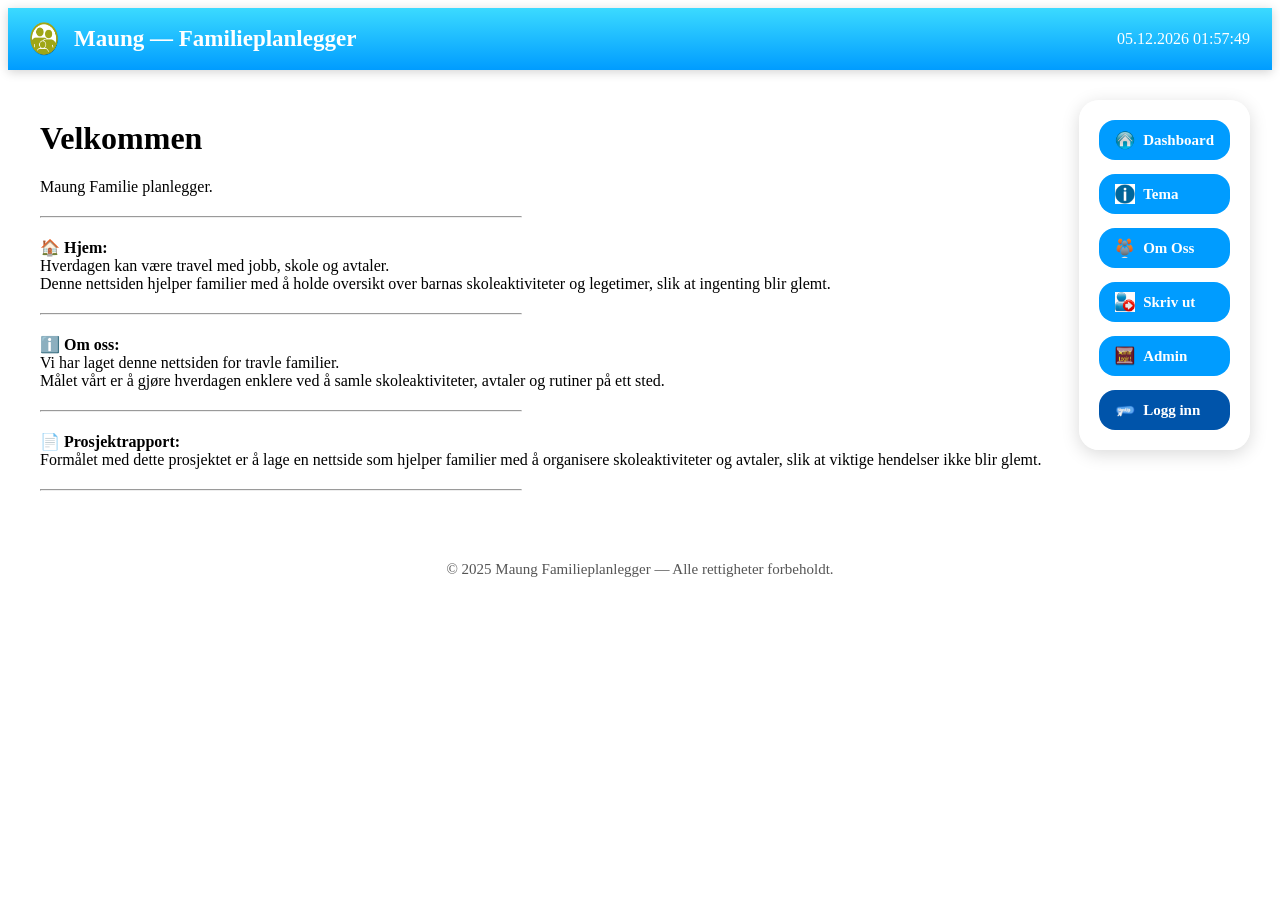
<file: index.html>
<!DOCTYPE html>
<html lang="no">
<head>
  <meta charset="UTF-8" />
  <meta name="viewport" content="width=device-width, initial-scale=1.0" />
  <title>Maung – Familieplanlegger</title>

  <!-- Correct, root-relative paths for files that sit next to index.html -->
  <link rel="icon" type="image/png" href="images/ficon.png" />
  <link rel="stylesheet" href="Css/index.css" />
  <script src="js/index.js" defer></script>
</head>

<body>
  <!-- ===================== HEADER ===================== -->
  <header class="topbar">
    <div class="home">
      <img src="images/family.png" alt="Logo" />
      <span>Maung — Familieplanlegger</span>
    </div>
    <div id="clock-box">
      <span id="datetime"></span>
    </div>
  </header>

  <!-- ===================== FLOATING MENU ===================== -->
  <nav class="right-menu" id="sideMenu">
    <a href="index.html" class="btn">
      <img src="images/home.png" alt="Dashboard" /> Dashboard
    </a>

    <a href="pages/tema.html" class="btn">
      <img src="images/info.jpg" alt="Tema" /> Tema
    </a>

    <a href="pages/om.html" class="btn">
      <img src="images/om.png" alt="about" /> Om Oss
    </a>

    <a href="pages/print.html" class="btn">
      <img src="images/out.jpg" alt="print" /> Skriv ut
    </a>

    <a href="pages/admin.html" class="btn">
      <img src="images/login.png" alt="admin" /> Admin
    </a>

    <a href="pages/auth.html" class="btn logout">
      <img src="images/sign up.png" alt="login" /> Logg inn
    </a>
  </nav>

  <!-- ===================== MAIN CONTENT AREA ===================== -->
  <main class="page">
    <h1>Velkommen</h1>
    <p>Maung Familie planlegger.</p>
    <hr />

    <p>
      🏠 <strong>Hjem:</strong><br />
      Hverdagen kan være travel med jobb, skole og avtaler. <br />
      Denne nettsiden hjelper familier med å holde oversikt over barnas skoleaktiviteter og legetimer, slik at ingenting blir glemt.
    </p>
    <hr class="short-hr" />

    <p>
      ℹ️ <strong>Om oss:</strong><br />
      Vi har laget denne nettsiden for travle familier. <br />
      Målet vårt er å gjøre hverdagen enklere ved å samle skoleaktiviteter, avtaler og rutiner på ett sted.
    </p>
    <hr class="short-hr" />

    <p>
      📄 <strong>Prosjektrapport:</strong><br />
      Formålet med dette prosjektet er å lage en nettside som hjelper familier med å organisere skoleaktiviteter
      og avtaler, slik at viktige hendelser ikke blir glemt.
    </p>
    <hr class="short-hr" />
  </main>

  <!-- ===================== FOOTER ===================== -->
  <footer class="footer">
    © 2025 Maung Familieplanlegger — Alle rettigheter forbeholdt.
  </footer>
</body>
</html>
</file>
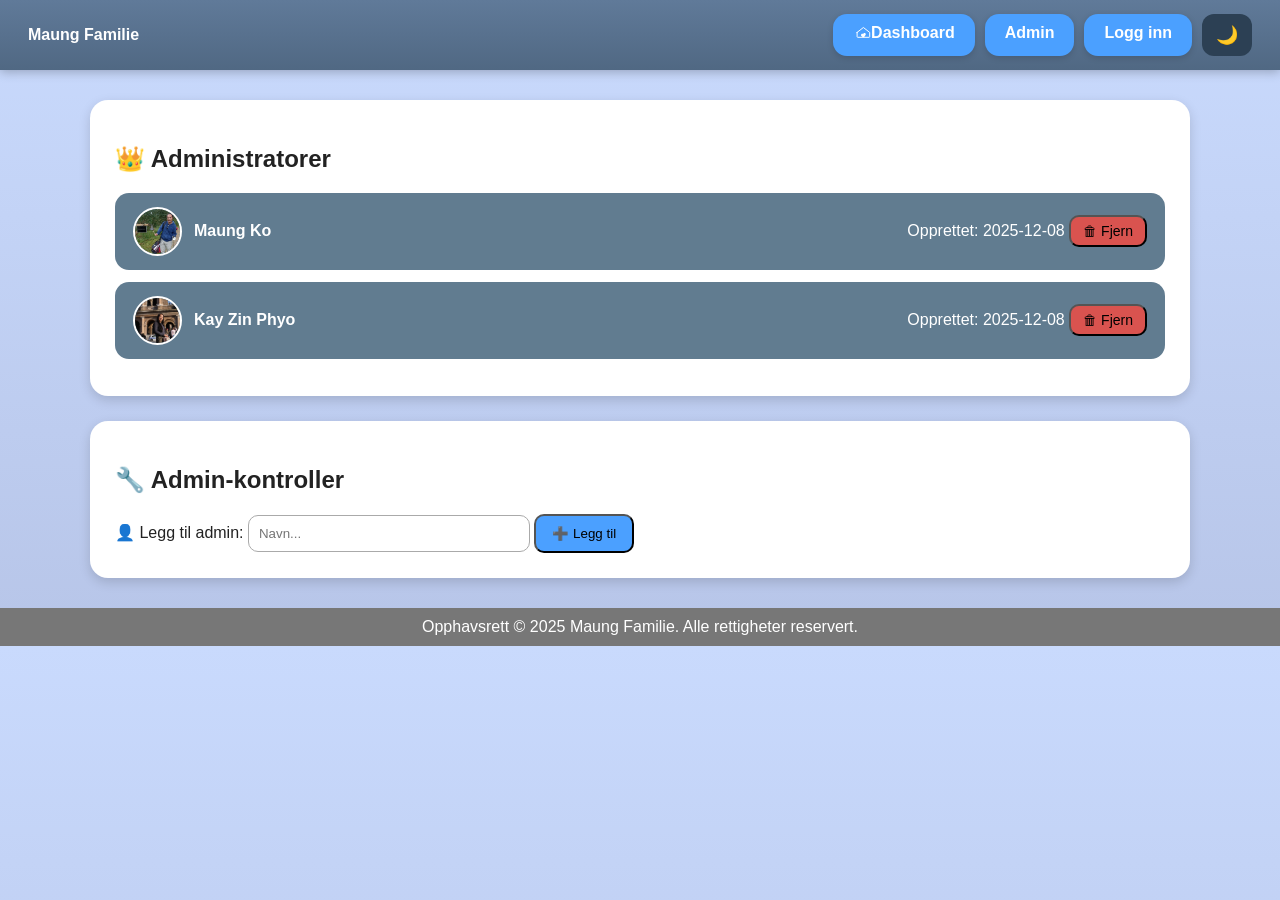
<file: pages/admin.html>
<!DOCTYPE html>
<html lang="no">
<head>
    <meta charset="UTF-8">
    <meta name="viewport" content="width=device-width, initial-scale=1.0">
    <link rel="icon" type="image/png" href="../images/ficon.png">
    <link rel="stylesheet" href="../Css/admin.css">
    <script src="../js/admin.js"></script>
    <title>Admin - Maung Familie</title>


</head>

<body>

<header class="topbar">
    <div class="brand"><strong>Maung Familie</strong></div>

    <div class="top-action">
        <a href="../index.html" class="btn small active"><svg width="18" height="14" viewBox="0 0 20 20" role="img" aria-hidden="true" xmlns="http://www.w3.org/2000/svg">
        <path d="M3 12L12 5l9 7v6a1 1 0 0 1-1 1H4a1 1 0 0 1-1-1v-6z" fill="none" stroke="currentColor" stroke-width="1.4" stroke-linecap="round" stroke-linejoin="round"/>
        <path d="M12 13.5c.8-.9 2.3-.8 3 0 .7.8.6 2.1-.5 3C13.6 18.5 12 19.2 12 19.2s-1.6-.7-2.5-1.7c-1.1-.9-1.2-2.2-.5-3 .7-.8 2.2-.9 3 .0z" fill="currentColor"/>
        </svg>Dashboard</a>
        <a href="admin.html" class="btn active">Admin</a>
        <a href="auth.html" class="btn">Logg inn</a>

        <button id="themeToggle" class="theme-btn">🌙</button>
    </div>
</header>

<main class="container admin-page">

    <!-- ADMIN LIST -->
    <section class="admin-list">
        <h2>👑 Administratorer</h2>

        <div class="admin-row">
            <div class="admin-left">
                <img src="../images/PAPA.jpg" alt="">
                <strong>Maung Ko</strong>
            </div>
            <div class="admin-right">
                Opprettet: 2025-12-08
                <button class="btn tiny remove-admin">🗑 Fjern</button>
            </div>
        </div>

        <div class="admin-row">
            <div class="admin-left">
                <img src="../images/Mamma.JPG" alt="">
                <strong>Kay Zin Phyo</strong>
                
            </div>
            <div class="admin-right">
                Opprettet: 2025-12-08
                <button class="btn tiny remove-admin">🗑 Fjern</button>
            </div>
        </div>
    </section>

    <!-- ADMIN CONTROLS -->
    <section class="card">
        <h2>🔧 Admin-kontroller</h2>

        <div class="controls">
            <label>👤 Legg til admin:
                <input id="newAdminName" placeholder="Navn..." />
            </label>

            <button id="addAdminBtn" class="btn">➕ Legg til</button>
        </div>
    </section>

</main>


<footer class="site-footer">
    Opphavsrett © 2025 Maung Familie. Alle rettigheter reservert.
</footer>

</body>
</html>
</file>
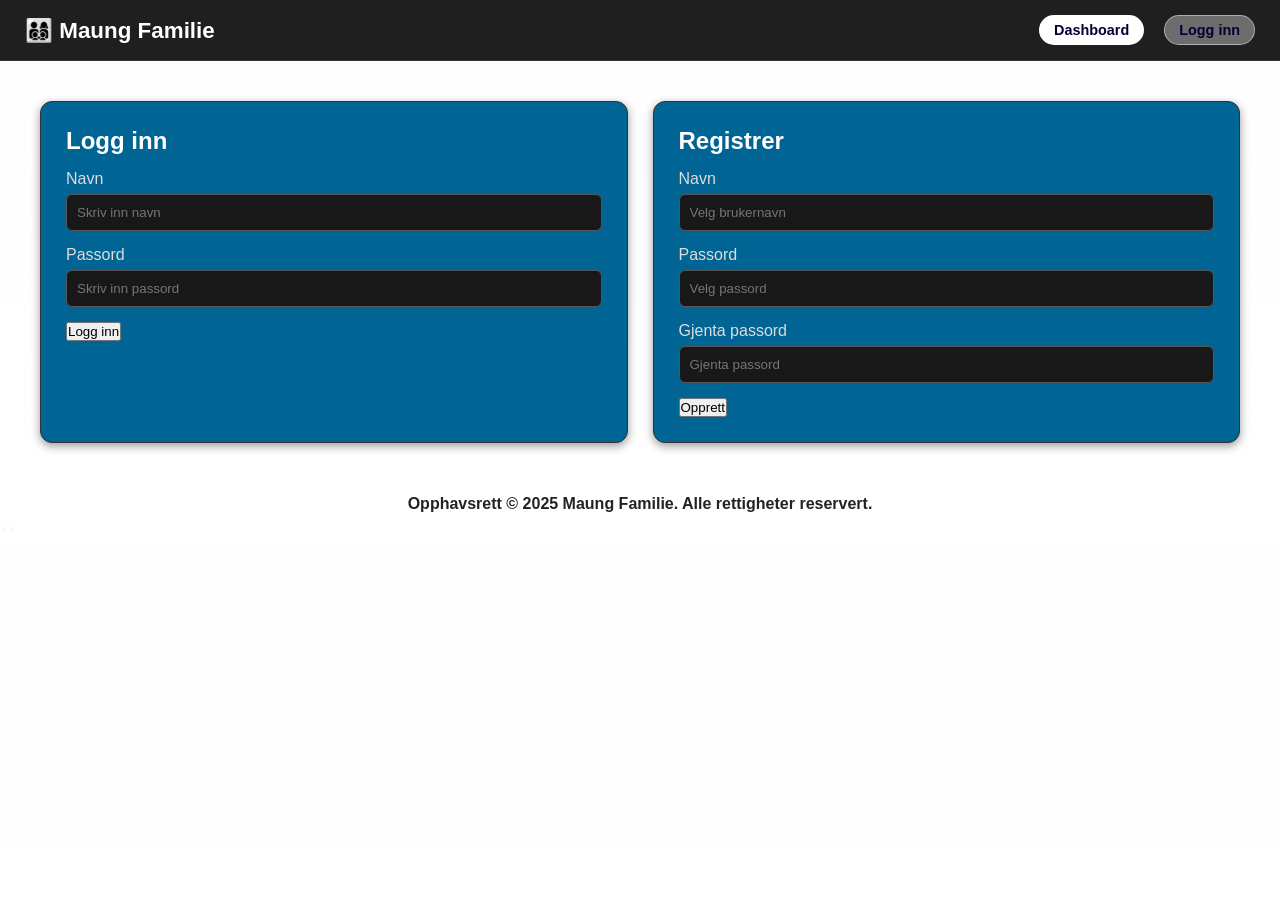
<file: pages/auth.html>
<!DOCTYPE html>
<html lang="no">
<head>
  <meta charset="UTF-8" />
  <title>Logg inn</title>

  <script src="../js/auth.js" defer></script>
  <link rel="icon" type="image/png" href="../images/ficon.png" />
  <link rel="stylesheet" href="../Css/auth.css" />
</head>

<body>
  <header class="topbar">
    <div class="brand">👨‍👩‍👦‍👦 <strong>Maung Familie</strong></div>
    <nav class="top-action">
      <a href="../index.html" class="btn small active">
        <!-- (svg omitted for brevity) -->
        Dashboard
      </a>
      <!-- Link to THIS page in the same folder: use the exact file name -->
      <a href="Auth.html" class="btn small">Logg inn</a>
    </nav>
  </header>

  <main class="auth-grid">
    <!-- Logg inn -->
    <div class="card auth-card">
      <h2>Logg inn</h2>

      <label for="loginName">Navn</label>
      <input id="loginName" type="text" placeholder="Skriv inn navn" />

      <label for="loginPass">Passord</label>
      <input id="loginPass" type="password" placeholder="Skriv inn passord" />

      <button class="button" id="loginBtn">Logg inn</button>
      <div id="loginMessage"></div>
    </div>

    <!-- Registrer -->
    <div class="card auth-card">
      <h2>Registrer</h2>

      <label for="regName">Navn</label>
      <input id="regName" type="text" placeholder="Velg brukernavn" />

      <label for="regPass">Passord</label>
      <input id="regPass" type="password" placeholder="Velg passord" />

      <label for="regPass2">Gjenta passord</label>
      <input id="regPass2" type="password" placeholder="Gjenta passord" />

      <button id="regBtn" class="button">Opprett</button>
    </div>
  </main>

  <footer class="footer">
    Opphavsrett © 2025 Maung Familie. Alle rettigheter reservert.
  </footer>
</body>
</html>
``
</file>
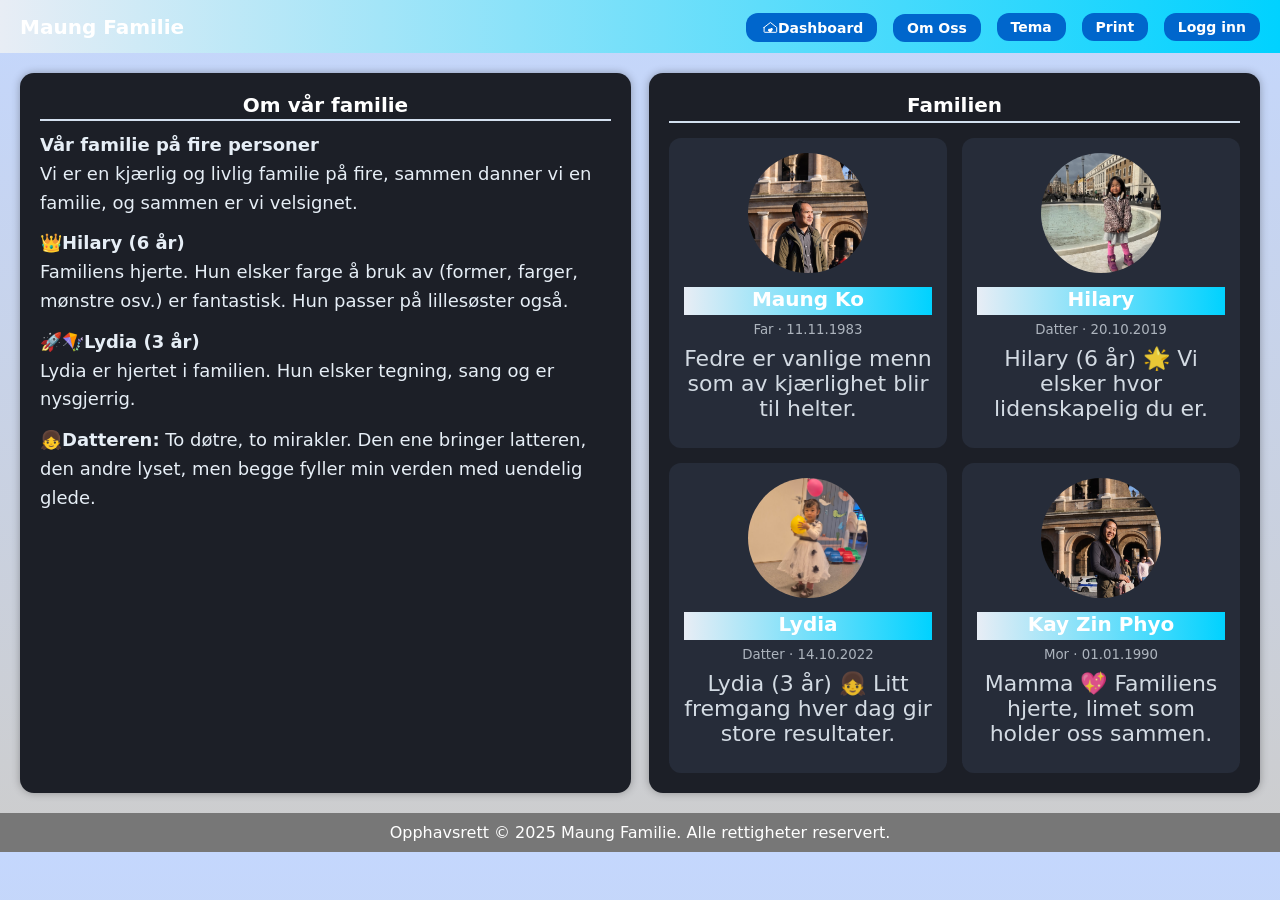
<file: pages/om.html>
<!DOCTYPE html>
<html lang="en">
<head>
    <meta charset="UTF-8">
    <meta name="viewport" content="width=device-width, initial-scale=1.0">
    <title>Om Oss</title>
    <link rel="stylesheet" href="../Css/Om.css">
    <link rel="icon" type="image/png" href="../images/ficon.png">
    <script src="../js/Om.js"></script>
</head>

<body>

<header class="topbar">
    <div class="brand"><strong>Maung Familie</strong></div>

    <nav class="top-action">
   
    <a href="../index.html" class="btn small active"><svg width="18" height="14" viewBox="0 0 20 20" role="img" aria-hidden="true" xmlns="http://www.w3.org/2000/svg">
  <path d="M3 12L12 5l9 7v6a1 1 0 0 1-1 1H4a1 1 0 0 1-1-1v-6z" fill="none" stroke="currentColor" stroke-width="1.4" stroke-linecap="round" stroke-linejoin="round"/>
  <path d="M12 13.5c.8-.9 2.3-.8 3 0 .7.8.6 2.1-.5 3C13.6 18.5 12 19.2 12 19.2s-1.6-.7-2.5-1.7c-1.1-.9-1.2-2.2-.5-3 .7-.8 2.2-.9 3 .0z" fill="currentColor"/>
</svg>Dashboard</a>
 <a href="om.html" class="btn small active">Om Oss</a>
            <a href="tema.html" class="btn small">Tema</a>
            <a href="print.html" class="btn small">Print</a>
            <a href="Auth.html" class="btn small">Logg inn</a>
            
          
    </nav>
</header>

<!-- MAIN LAYOUT -->
<div class="container">

    <!-- ABOUT CARD -->
    <section class="card about-card">
        <h2>Om vår familie</h2>
        <p><strong>Vår familie på fire personer</strong><br>
            Vi er en kjærlig og livlig familie på fire, sammen danner vi en familie, og sammen er vi velsignet.
        </p>

        <p>
            <strong>👑Hilary (6 år)</strong>  <br>
            Familiens hjerte. Hun elsker farge å bruk av (former, farger, mønstre osv.) er fantastisk. Hun passer på lillesøster også.
        </p>

        <p>
            <strong>🚀🪁Lydia (3 år)</strong>  <br>
            Lydia er hjertet i familien. Hun elsker tegning, sang og er nysgjerrig.
        </p>

        <p>
            <strong>👧Datteren:</strong> To døtre, to mirakler. Den ene bringer latteren, den andre lyset, men begge fyller min verden med uendelig glede. 
        </p>
    </section>

    
    <!-- FAMILY MEMBERS -->
     
     
    <section class="card family-card scrollable">
        <h2>Familien</h2>

        <div class="family-grid">

            <!-- Far -->
            <div class="member-card">
                <img src="../images/Pappa.JPG" alt="Pappa">
                <h3>Maung Ko</h3>
                <small>Far · 11.11.1983</small>
                <p>Fedre er vanlige menn som av kjærlighet blir til helter.</p>
            </div>

            <!-- Hilary -->
            <div class="member-card">
                <img src="../images/H.jpg" alt="Hilary">
                <h3>Hilary</h3>
                <small>Datter · 20.10.2019</small>
                <p>Hilary (6 år) 🌟 Vi elsker hvor lidenskapelig du er.</p>
            </div>

            <!-- Lydia -->
            <div class="member-card">
                <img src="../images/lydia.JPG" alt="Lydia">
                <h3>Lydia</h3>
                <small>Datter · 14.10.2022</small>
                <p>Lydia (3 år) 👧 Litt fremgang hver dag gir store resultater.</p>
            </div>

            <!-- Mor -->
            <div class="member-card">
                <img src="../images/Mamma.JPG" alt="Mamma">
                <h3>Kay Zin Phyo</h3>
                <small>Mor · 01.01.1990</small>
                <p>Mamma 💖 Familiens hjerte, limet som holder oss sammen.</p>
            </div>

        </div>
    </section>

</div>
<footer class="site-footer">
    Opphavsrett © 2025 Maung Familie. Alle rettigheter reservert.
</footer>
<script>

</script>

</body>
</html>
</file>
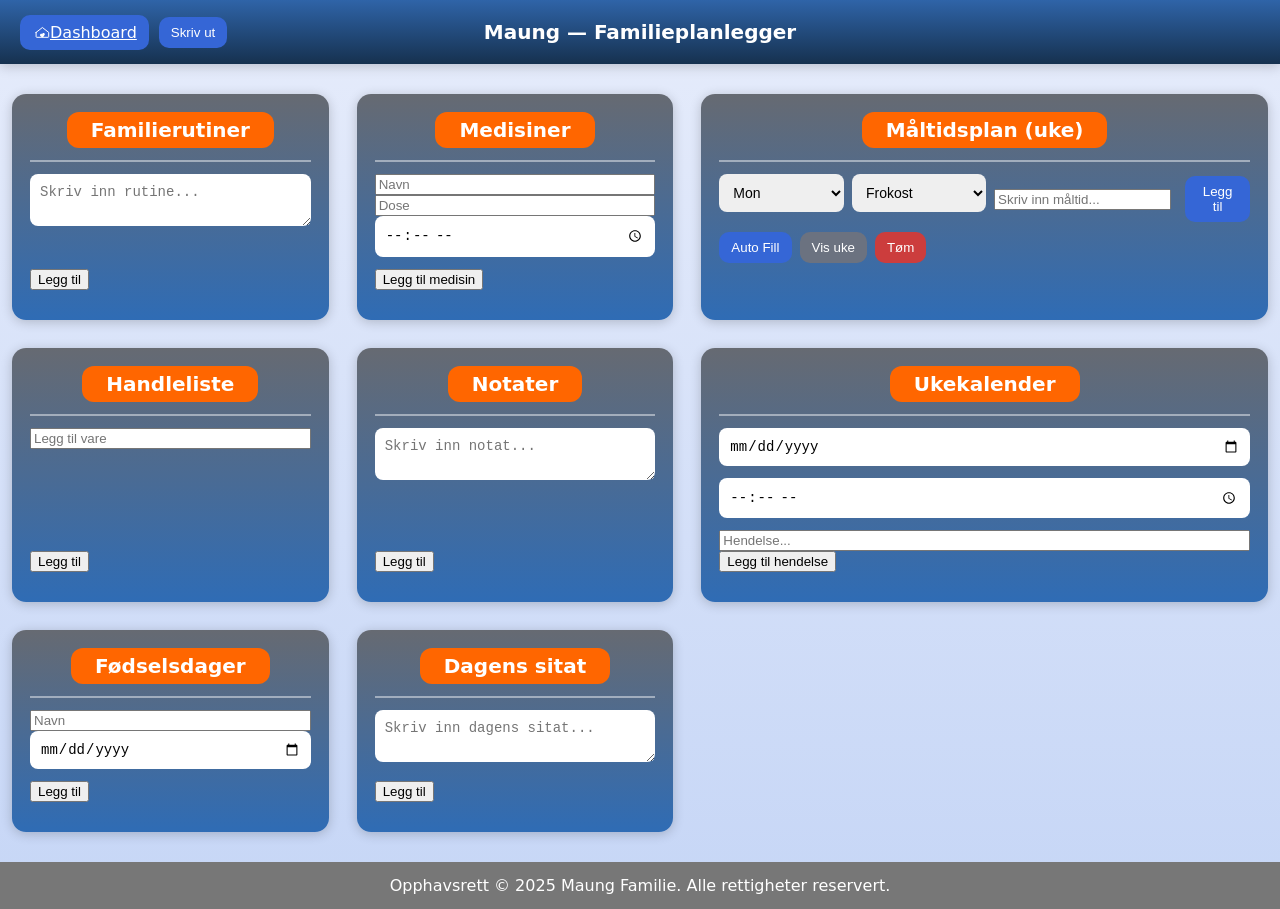
<file: pages/print.html>
<!doctype html>
<html lang="no">
<head>
<meta charset="utf-8" />
<meta name="viewport" content="width=device-width,initial-scale=1" />
<link rel="icon" type="image/png" href="../images/ficon.png">
<link rel="stylesheet" href="../Css/print.css">
<script src="../js/print.js" defer></script>
<title>Maung — Familieplanlegger</title>


</head>
<body>

<header class="top">
  <h1>Maung — Familieplanlegger</h1>
  <div class="controls">
  <a href="../index.html" class="btn small active"><svg width="18" height="14" viewBox="0 0 20 20" role="img" aria-hidden="true" xmlns="http://www.w3.org/2000/svg">
  <path d="M3 12L12 5l9 7v6a1 1 0 0 1-1 1H4a1 1 0 0 1-1-1v-6z" fill="none" stroke="currentColor" stroke-width="1.4" stroke-linecap="round" stroke-linejoin="round"/>
  <path d="M12 13.5c.8-.9 2.3-.8 3 0 .7.8.6 2.1-.5 3C13.6 18.5 12 19.2 12 19.2s-1.6-.7-2.5-1.7c-1.1-.9-1.2-2.2-.5-3 .7-.8 2.2-.9 3 .0z" fill="currentColor"/>
</svg>Dashboard</a>
    <button id="openPrint" class="btn">Skriv ut</button>
  </div>
</header>

<!-- MAIN GRID: 3 columns -->
<div class="container">

  <!-- Familierutiner card -->
  <div class="card" id="routine-card">
    <h3>Familierutiner</h3>
    <div class="line"></div>
    <textarea id="routineInput" placeholder="Skriv inn rutine..."></textarea>
    <div style="margin-top:auto">
      <button class="small inline-row small-btn add" onclick="addItem('routine')">Legg til</button>
    </div>
    <ul id="routineList" style="margin-top:12px"></ul>
  </div>

  <!-- Meds -->
  <div class="card" id="med-card">
    <h3>Medisiner</h3>
    <div class="line"></div>
    <input id="medName" placeholder="Navn">
    <input id="medDose" placeholder="Dose">
    <input id="medTime" type="time">
    <div style="margin-top:auto">
      <button class="small inline-row add" onclick="addMed()">Legg til medisin</button>
    </div>
    <ul id="medList" style="margin-top:12px"></ul>
  </div>

  <!-- Meals (table layout) -->
  <div class="card" id="meal-card">
    <h3>Måltidsplan (uke)</h3>
    <div class="line"></div>

    <!-- Controls: chosen day + slot + value -->
    <div class="inline-row" style="margin-bottom:8px">
      <select id="mealDay" style="width:130px">
        <option value="Mon">Mon</option><option value="Tue">Tue</option><option value="Wed">Wed</option>
        <option value="Thu">Thu</option><option value="Fri">Fri</option><option value="Sat">Sat</option><option value="Sun">Sun</option>
      </select>

      <select id="mealSlot" style="width:140px">
        <option value="breakfast">Frokost</option>
        <option value="lunch">Middag</option>
        <option value="dinner">Kveld</option>
      </select>

      <input id="mealText" placeholder="Skriv inn måltid..." style="flex:1">
      <button id="addMealBtn" class="btn" style="margin-left:6px">Legg til</button>
    </div>

    <div style="display:flex; gap:8px; margin-bottom:10px">
      <button id="autoFillMeals" class="btn">Auto Fill</button>
      <button id="showTableBtn" class="btn gray">Vis uke</button>
      <button id="clearMealsBtn" class="btn danger">Tøm</button>
    </div>

    <!-- The scrollable table container, hidden initially -->
    <div id="mealTableWrap" class="table-wrap" style="display:none; margin-top:auto">
      <table class="meal-table" id="mealTable">
        <thead>
          <tr>
            <th>Dag</th>
            <th>Frokost</th>
            <th>Middag</th>
            <th>Kveld</th>
          </tr>
        </thead>
        <tbody id="mealTbody">
          <!-- rows generated by JS -->
        </tbody>
      </table>
    </div>
  </div>

  <!-- Grocery -->
  <div class="card" id="grocery-card">
    <h3>Handleliste</h3>
    <div class="line"></div>
    <input id="groceryInput" placeholder="Legg til vare">
    <div style="margin-top:auto"><button class="small inline-row add" onclick="addItem('grocery')">Legg til</button></div>
    <ul id="groceryList" style="margin-top:12px"></ul>
  </div>

  <!-- Notes -->
  <div class="card" id="notes-card">
    <h3>Notater</h3>
    <div class="line"></div>
    <textarea id="noteInput" placeholder="Skriv inn notat..."></textarea>
    <div style="margin-top:auto"><button class="small inline-row add" onclick="addItem('note')">Legg til</button></div>
    <ul id="noteList" style="margin-top:12px"></ul>
  </div>

  <!-- Calendar -->
  <div class="card" id="calendar-card">
    <h3>Ukekalender</h3>
    <div class="line"></div>
    <input type="date" id="calDate">
    <input type="time" id="calTime">
    <input id="calText" placeholder="Hendelse...">
    <div style="margin-top:auto"><button class="small inline-row add" onclick="addCalendar()">Legg til hendelse</button></div>
    <ul id="calendarList" style="margin-top:12px"></ul>
  </div>

  <!-- Birthdays -->
  <div class="card" id="birthday-card">
    <h3>Fødselsdager</h3>
    <div class="line"></div>
    <input id="bdayName" placeholder="Navn">
    <input type="date" id="bdayDate">
    <div style="margin-top:auto"><button class="small inline-row add" onclick="addBirthday()">Legg til</button></div>
    <ul id="birthdayList" style="margin-top:12px"></ul>
  </div>

  <!-- Quote -->
  <div class="card" id="quote-card">
    <h3>Dagens sitat</h3>
    <div class="line"></div>
    <textarea id="quoteInput" placeholder="Skriv inn dagens sitat..."></textarea>
    <div style="margin-top:auto"><button class="small inline-row add" onclick="addItem('quote')">Legg til</button></div>
    <ul id="quoteList" style="margin-top:12px"></ul>
  </div>

</div> <!-- container -->

<!-- PRINT MODAL -->
<div class="print-overlay" id="printOverlay">
  <div class="print-box">
    <h3>Velg hva som skal skrives ut</h3>
    <div style="margin-top:10px">
      <label><input type="checkbox" class="printCheck" value="routine-card"> Familierutiner</label><br>
      <label><input type="checkbox" class="printCheck" value="med-card"> Medisiner</label><br>
      <label><input type="checkbox" class="printCheck" value="meal-card"> Måltider</label><br>
      <label><input type="checkbox" class="printCheck" value="grocery-card"> Handleliste</label><br>
      <label><input type="checkbox" class="printCheck" value="notes-card"> Notater</label><br>
      <label><input type="checkbox" class="printCheck" value="calendar-card"> Ukekalender</label><br>
      <label><input type="checkbox" class="printCheck" value="birthday-card"> Fødselsdager</label><br>
      <label><input type="checkbox" class="printCheck" value="quote-card"> Dagens sitat</label><br><br>

      <label style="display:block; margin-top:6px">
        <input type="checkbox" id="breakPerCard"> Ny side per kort
      </label>
    </div>

    <div style="display:flex; gap:8px; justify-content:flex-end; margin-top:12px">
      <button class="btn" id="doPrintBtn">Skriv ut</button>
      <button class="btn gray" id="closePrintBtn">Avbryt</button>
    </div>
  </div>
</div>

<!-- Hidden printArea where we clone selected cards for reliable printing -->
<div id="printArea" style="display:none"></div>

 <footer>
      Opphavsrett © 2025 Maung Familie. Alle rettigheter reservert.
</footer>
</body>
</html>
</file>
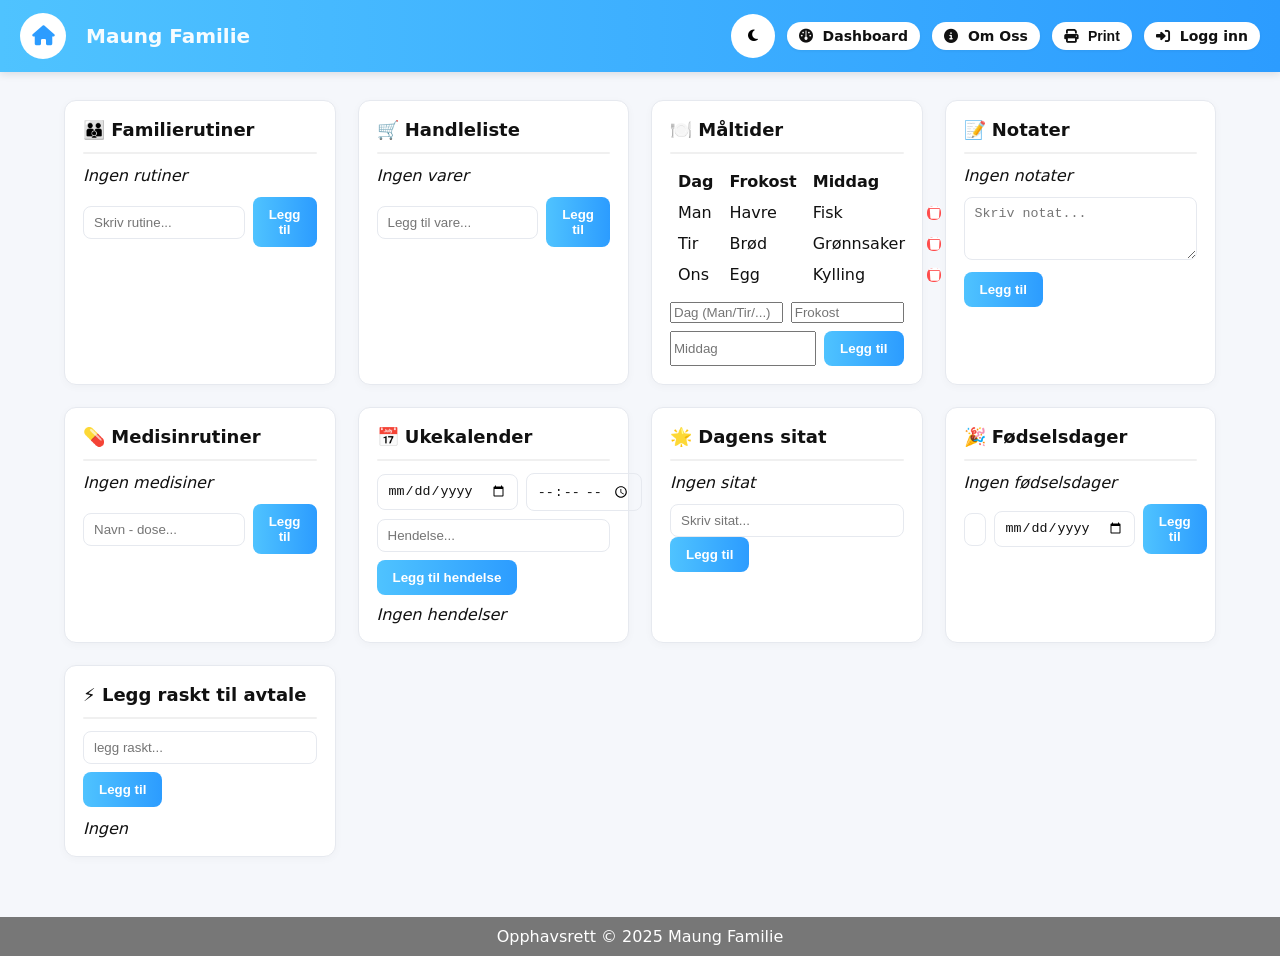
<file: pages/tema.html>
<!doctype html>
<html lang="no">
<head>
  <meta charset="utf-8" />
  <meta name="viewport" content="width=device-width,initial-scale=1" />
  <title>Maung — Familie Dashboard</title>

  <!-- Icons -->
  <link rel="stylesheet" href="https://cdnjs.cloudflare.com/ajax/libs/font-awesome/6.5.0/css/all.min.css"/>
  <script src="../js/tema.js" defer></script>
  <link rel="stylesheet" href="../Css/tema.css">
  <link rel="icon" type="image/png" href="../images/ficon.png">
  
</head>
<body>

  <!-- TOPBAR -->
  <header class="topbar" role="banner">
    <div class="topbar-left">
      <div class="home-icon" title="Hjem"><i class="fa-solid fa-house"></i></div>
      <div class="site-title">Maung Familie</div>
    </div>

    <div class="topbar-right" role="navigation" aria-label="Hovedmeny">
      <button id="themeToggle" class="icon-btn" title="Tema"><i id="themeIcon" class="fa-solid fa-moon"></i></button>
      <a class="pill small" href="../index.html"><i class="fa-solid fa-gauge"></i> Dashboard</a>
      <a class="pill small" href="om.html"><i class="fa-solid fa-circle-info"></i> Om Oss</a>
      <button id="openPrint" class="pill small"><i class="fa-solid fa-print"></i> Print</button>
      <a class="pill small" href="Auth.html"><i class="fa-solid fa-right-to-bracket"></i> Logg inn</a>
    </div>
  </header>

  <!-- PRINT AREA (dynamically filled before print) -->
  <div id="printArea" style="display:none"></div>

  <!-- MAIN -->
  <main>
    <div class="grid">
      <!-- Familierutiner -->
      <section class="card" id="routines-card">
        <h3>👪 Familierutiner</h3>
        <div class="line"></div>
        <div class="list" id="routineList"></div>
        <div class="row" style="margin-top:12px">
          <input id="routineText" type="text" placeholder="Skriv rutine..." />
          <button class="btn-primary" id="addRoutineBtn">Legg til</button>
        </div>
      </section>

      <!-- Handleliste -->
      <section class="card" id="grocery-card">
        <h3>🛒 Handleliste</h3>
        <div class="line"></div>
        <ul class="plain" id="groceryList"></ul>
        <div class="row" style="margin-top:12px">
          <input id="groceryText" type="text" placeholder="Legg til vare..." />
          <button class="btn-primary" id="addGroceryBtn">Legg til</button>
        </div>
      </section>

      <!-- Måltider -->
      <section class="card" id="meals-card">
        <h3>🍽️ Måltider</h3>
        <div class="line"></div>
        <table class="meals-table">
          <thead><tr><th>Dag</th><th>Frokost</th><th>Middag</th><th></th></tr></thead>
          <tbody id="mealTbody"></tbody>
        </table>
        <div class="meal-inputs">
          <input id="mealDay" placeholder="Dag (Man/Tir/...)" />
          <input id="mealFrokost" placeholder="Frokost" />
          <input id="mealMiddag" placeholder="Middag" />
          <button id="mealAddBtn" class="btn-primary">Legg til</button>
        </div>
      </section>

      <!-- Notater -->
      <section class="card" id="notes-card">
        <h3>📝 Notater</h3>
        <div class="line"></div>
        <div id="notesList"><em>Ingen notater</em></div>
        <div style="margin-top:12px">
          <textarea id="noteText" rows="3" placeholder="Skriv notat..."></textarea>
          <div style="margin-top:8px"><button class="btn-primary" id="addNoteBtn">Legg til</button></div>
        </div>
      </section>

      <!-- Medisiner -->
      <section class="card" id="meds-card">
        <h3>💊 Medisinrutiner</h3>
        <div class="line"></div>
        <ul class="plain" id="medList"></ul>
        <div class="row" style="margin-top:12px">
          <input id="medText" type="text" placeholder="Navn - dose..." />
          <button class="btn-primary" id="addMedBtn">Legg til</button>
        </div>
      </section>

      <!-- Ukekalender -->
      <section class="card" id="calendar-card">
        <h3>📅 Ukekalender</h3>
        <div class="line"></div>
        <div class="row" style="gap:8px;align-items:center">
          <input type="date" id="calDate">
          <input type="time" id="calTime">
        </div>
        <div style="margin-top:8px">
          <input id="calText" type="text" placeholder="Hendelse..." />
        </div>
        <div style="margin-top:8px">
          <button class="btn-primary" id="addCalendarBtn">Legg til hendelse</button>
        </div>
        <ul class="plain" id="calendarList" style="margin-top:10px"></ul>
      </section>

      <!-- Dagens sitat -->
      <section class="card" id="quote-card">
        <h3>🌟 Dagens sitat</h3>
        <div class="line"></div>
        <div id="quoteArea"><em>Ingen sitat</em></div>
        <div style="margin-top:12px">
          <input id="quoteText" type="text" placeholder="Skriv sitat..." />
          <button class="btn-primary" id="addQuoteBtn">Legg til</button>
        </div>
      </section>

      <!-- Fødselsdager -->
      <section class="card" id="birthdays-card">
        <h3>🎉 Fødselsdager</h3>
        <div class="line"></div>
        <ul class="plain" id="birthdayList"></ul>
        <div class="row" style="margin-top:12px">
          <input id="bdayName" type="text" placeholder="Navn..." />
          <input id="bdayDate" type="date" />
          <button class="btn-primary" id="addBdayBtn">Legg til</button>
        </div>
      </section>

      <!-- Quick add -->
      <section class="card" id="quickadd-card">
        <h3>⚡ Legg raskt til avtale</h3>
        <div class="line"></div>
        <input id="quickText" type="text" placeholder="legg raskt..." />
        <div style="margin-top:8px">
          <button class="btn-primary" id="addQuickBtn">Legg til</button>
        </div>
        <ul class="plain" id="quickList" style="margin-top:12px"></ul>
      </section>
    </div>
  </main>

  <!-- PRINT MODAL -->
  <aside class="print-modal" id="printModal" role="dialog" aria-modal="true" aria-labelledby="printModalTitle">
    <h4 id="printModalTitle">Velg hva som skal skrives ut</h4>

    <label><input type="checkbox" class="print-check" data-target="#routines-card"> Familierutiner</label>
    <label><input type="checkbox" class="print-check" data-target="#meds-card"> Medisiner</label>
    <label><input type="checkbox" class="print-check" data-target="#meals-card"> Måltider</label>
    <label><input type="checkbox" class="print-check" data-target="#grocery-card"> Handleliste</label>
    <label><input type="checkbox" class="print-check" data-target="#notes-card"> Notater</label>
    <label><input type="checkbox" class="print-check" data-target="#calendar-card"> Ukekalender</label>
    <label><input type="checkbox" class="print-check" data-target="#quickadd-card"> Legg raskt til avtale</label>
    <label><input type="checkbox" class="print-check" data-target="#birthdays-card"> Fødselsdager</label>
    <label><input type="checkbox" class="print-check" data-target="#quote-card"> Dagens sitat</label>

    <hr>
    <label><input type="checkbox" id="includeCover"> Legg til forside</label>
    <label><input type="checkbox" id="breakPerCard"> Ny side per seksjon</label>

    <div class="modal-actions">
      <button class="pill" id="printNow"><i class="fa-solid fa-print"></i> Skriv ut</button>
      <button class="pill" id="cancelPrint">Avbryt</button>
    </div>
  </aside>

<footer>
Opphavsrett © 2025 Maung Familie
</footer>

<script>

</script>
</body>
</html>
</file>
<file: Css/index.css>
/* ===================== CSS VARIABLES ===================== */
:root {
    --primary: #009CFF;
    --primary-light: #3BDAFF;

    --bg: #E9EEF5;
    --text: #1E1E1E;

    --menu-bg: rgba(255, 255, 255, 0.65);
    --menu-shadow: 0 4px 18px rgba(0,0,0,0.15);
}

/* ===================== Body ===================== */
bbody {
    display: flex;
    flex-direction: column;
    min-height: 100vh;
}

main.page {
    flex: 1;       /* pushes footer down */
}

hr {
  width: 40%;          /* adjust: 20%–60% */
  margin: 20px 0;      /* space above/below */
}



/* ===================== TOPBAR ===================== */
.topbar {
    background: linear-gradient(to bottom, var(--primary-light), var(--primary));
    padding: 14px 22px;
    display: flex;
    justify-content: space-between;
    align-items: center;
    position: sticky;
    top: 0;
    z-index: 1000;
    color: white;
    box-shadow: 0 2px 10px rgba(0,0,0,0.18);
}

.topbar .home {
    display: flex;
    align-items: center;
    gap: 10px;
    font-size: 23px;
    font-weight: 700;
}

.topbar .home img {
    width: 34px;
    height: 34px;
}

/* Mobile menu icon */
.menu-toggle {
    display: none;
    font-size: 26px;
    background: none;
    border: none;
    color: white;
    cursor: pointer;
}

/* ===================== RIGHT FLOATING MENU ===================== */
.right-menu {
    position: fixed;
    right: 30px;
    top: 100px;
    display: flex;
    flex-direction: column;
    gap: 14px;
    padding: 20px;
    background: var(--menu-bg);
    backdrop-filter: blur(10px);
    border-radius: 20px;
    box-shadow: var(--menu-shadow);
    transition: 0.35s ease;
}

/* Buttons inside menu */
.right-menu .btn {
    display: flex;
    align-items: center;
    gap: 8px;
    background: var(--primary);
    color: white;
    padding: 10px 16px;
    border-radius: 16px;
    font-weight: 600;
    text-decoration: none;
    font-size: 15px;
    transition: 0.2s ease;
}

.right-menu .btn img {
    width: 20px;
    height: 20px;
}

.right-menu .btn:hover {
    background: #0078d4;
    transform: translateX(-3px);
}

.logout {
    background: #0054aa !important;
}

/* ===================== MAIN CONTENT ===================== */
.page {
    max-width: 1200px;
    margin: 50px auto;
    padding: 0 25px;
}

/* ===================== FOOTER ===================== */
/* Footer styling */
footer {
    text-align: center;
    padding: 20px;
    color: #555;
    font-size: 15px;
}

/* ===================== MOBILE RESPONSIVE ===================== */
@media (max-width: 820px) {
    .menu-toggle {
        display: block;
    }

    .right-menu {
        right: -300px; /* Hidden */
        top: 70px;
        width: 240px;
    }

    .right-menu.open {
        right: 10px; /* Slides in */
    }
}



.top-right {
  justify-self: end;
}

.top-right a {
  background: orange;
  color: white;
  padding: 8px 14px;
  margin-left: 10px;
  border-radius: 10px;
  text-decoration: none;
  font-weight: bold;
}
</file>
<file: Css/admin.css>
body {
    margin: 0;
    font-family: "Segoe UI", Arial, sans-serif;
    background: var(--bg);
    color: var(--text);
    transition: background 0.3s ease, color 0.3s ease;
}

/* Light mode variables */
:root {
    --bg: linear-gradient(180deg, #c9dafd 0%, #b7c5e8 100%);
    --card-bg: #ffffff;
    --pill-bg: #617c90;
    --text: #222;
}

/* Dark mode variables */
.dark {
    --bg: #1a1a1a;
    --card-bg: #2e2e2e;
    --pill-bg: #3a3f46;
    --text: #e6e6e6;
}

.container {
    padding: 30px;
    max-width: 1100px;
    margin: auto;
}

/* ---------------- TOP BAR ---------------- */

.topbar {
    display: flex;
    justify-content: space-between;
    align-items: center;
    padding: 14px 28px;
    background: linear-gradient(180deg, #607a99 0%, #506883 100%);
    box-shadow: 0 2px 10px rgba(0,0,0,0.25);
    color: white;
}

.top-action {
    display: flex;
    gap: 10px;
}

/* Blue pill buttons */
.top-action .btn {
    padding: 10px 20px;
    background: #4ba0ff;
    border-radius: 14px;
    color: white;
    text-decoration: none;
    font-weight: 600;
    box-shadow: 0 2px 6px rgba(0,0,0,0.15);
    transition: 0.25s;
}

.top-action .btn:hover {
    background: #6ab5ff;
    transform: translateY(-3px) scale(1.04);
}

/* Small/tiny buttons fix */
.btn.tiny {
    padding: 6px 12px;
    font-size: 14px;
}

/* Theme toggle button */
.theme-btn {
    background: #2c4054;
    color: white;
    border: none;
    padding: 10px 14px;
    border-radius: 12px;
    cursor: pointer;
    font-size: 18px;
    transition: 0.25s;
}

.theme-btn:hover {
    background: #3d556d;
    transform: scale(1.15);
}

/* ---------------- ADMIN LIST ---------------- */

.admin-list {
    background: var(--card-bg);
    padding: 25px;
    border-radius: 18px;
    box-shadow: 0 4px 12px rgba(0,0,0,0.15);
    margin-bottom: 25px;
}

.admin-row {
    background: var(--pill-bg);
    padding: 14px 18px;
    border-radius: 14px;
    display: flex;
    justify-content: space-between;
    align-items: center;
    color: white;
    margin-bottom: 12px;
    opacity: 0;
    transform: translateX(-20px);
    animation: slideIn 0.5s forwards;
}

.admin-row:nth-child(2) { animation-delay: 0.1s; }
.admin-row:nth-child(3) { animation-delay: 0.2s; }

@keyframes slideIn {
    to {
        opacity: 1;
        transform: translateX(0);
    }
}

.admin-left {
    display: flex;
    align-items: center;
    gap: 12px;
}

.admin-left img {
    width: 45px;
    height: 45px;
    border-radius: 50%;
    object-fit: cover;
    border: 2px solid white;
}

/* Remove button */
.admin-right .btn {
    background: #d9534f;
    padding: 6px 12px;
    border-radius: 10px;
    transition: 0.2s;
}

.admin-right .btn:hover {
    background: #c9302c;
    transform: scale(1.1);
}

/* ---------------- ADMIN CARD ---------------- */

.card {
    background: var(--card-bg);
    padding: 25px;
    border-radius: 18px;
    box-shadow: 0 4px 12px rgba(0,0,0,0.15);
}

.controls input {
    width: 260px;
    padding: 10px;
    border-radius: 10px;
    border: 1px solid #aaa;
}

.controls .btn {
    padding: 10px 16px;
    background: #4ba0ff;
    border-radius: 10px;
    cursor: pointer;
}

.controls .btn:hover {
    background: #6ab5ff;
    transform: translateY(-2px);
}

.site-footer {
    background-color: #777;
    padding: 10px;
    text-align: center;
    color: white;
}
</file>
<file: Css/auth.css>
/* ================================
   RESET
================================ */
* {
  margin: 0;
  padding: 0;
  box-sizing: border-box;
  font-family: "Segoe UI", Arial, sans-serif;
}

/* ================================
   GLOBAL
================================ */
body {
  background: linear-gradient(180deg, #fefeff 0%, lab(100% 0.01 -0.01) 100%);
  color: #e6eef6;
  font-family: Inter, "Segoe UI", system-ui, Arial, sans-serif;
}



/* ================================
   TOP BAR
================================ */
.topbar {
  display: flex;
  justify-content: space-between;
  align-items: center;
  background: #1f1f1f;
  padding: 15px 25px;
  border-bottom: 1px solid #333;
}

.brand {
  font-size: 1.4rem;
  color: #fff;
}

/* Top Navigation Buttons */
.top-action {
  display: flex;
  gap: 10px;
  align-items: center;
}

.top-action .btn {
  margin-left: 10px;
  background: #2a2a2a;
  padding: 8px 14px;
}

.top-action .btn:hover {
  background: #444;
}

/* ================================
   GENERAL BUTTONS
================================ */
.btn {
  display: inline-flex;
  align-items: center;
  justify-content: center;
  padding: 10px 16px;
  background: #0d6efd;
  color: white;
  border-radius: 6px;
  cursor: pointer;
  text-decoration: none;
  transition: 0.25s ease;
  text-align: center;
  border: 1px solid rgba(255, 255, 255, 0.45);
  background: #fff;
  font-weight: bold;
}

/* Hover (shared) */
.btn:hover {
  background: #0b5ed7;
}

/* Small Button Variant */
.btn.small {
  padding: 6px 14px;
  font-size: 0.9rem;
  border-radius: 20px;
  background: rgba(255, 255, 255, 0.35);
  color: #003;
  backdrop-filter: blur(4px);
  border: 1px solid rgba(255, 255, 255, 0.45);
}

.btn.small:hover {
  background: rgba(255, 255, 255, 0.55);
}

/* Active State (e.g., Hjem) */
.btn.small.active {
  background: #fff;
  font-weight: bold;
}

/* ================================
   CARDS
================================ */
.card {
  background:#006494;;
  padding: 25px;
  border-radius: 12px;
  border: 1px solid #333;
  box-shadow: 0 3px 10px rgba(0, 0, 0, 0.4);
}

/* ================================
   AUTH GRID
================================ */
.auth-grid {
  display: grid;
  grid-template-columns: repeat(auto-fit, minmax(260px, 1fr));
  gap: 25px;
  padding: 40px;
}

h2 {
  color: #fff;
  margin-bottom: 15px;
}

/* ================================
   INPUT FIELDS
================================ */
label {
  display: block;
  margin-bottom: 6px;
  color: #ddd;
}

input {
  width: 100%;
  padding: 10px;
  margin-bottom: 15px;
  border-radius: 6px;
  border: 1px solid #555;
  background: #181818;
  color: #eee;
  transition: border-color 0.2s;
}

input:focus {
  border-color: #0d6efd;
  outline: none;
}

/* ================================
   FEEDBACK MESSAGES
================================ */
.message {
  margin-top: 10px;
  padding: 10px;
  border-radius: 6px;
}

.success {
  background: #2ecc71;
}

.error {
  background: #e74c3c;
}

/* ================================
   DASHBOARD
================================ */
.dashboard {
  padding: 35px;
  color: #eee;
  font-size: 1.3rem;
}

/* ================================
.........message ........
================================ */
#message {
  margin-top: 10px;
  padding: 10px;
  border-radius: 6px;
  text-align: center;
  font-weight: 600;
}

.success {
  background: #2ecc71;
  color: #000;
}

.error {
  background: #e74c3c;
  color: #fff;
}



#clock-box {
  width: fit-content;
  padding: 15px 25px;
  background: #111;
  border-radius: 12px;
  margin: 10px auto;
  box-shadow: 0 0 20px rgba(0, 128, 255, 0.5);
}

#datetime {
  font-family: monospace;
  font-size: 2rem;
  color: #00c8ff;
  letter-spacing: 2px;
  text-align: center;
}

/* ================================
   FOOTER
================================ */
.footer {
  
  color: #252222;
  text-align: center;
  font-weight: 700;
  padding: 12px 0;
}
</file>
<file: Css/Om.css>
/* RESET */
* {
  box-sizing: border-box;
}

body {
  margin: 0;
  font-family: inter, "Segoe UI", system-ui, Arial;
  background: linear-gradient(180deg, #c4d7fd 0%, #cdcdcd 100%);
  color: #e6eef6;
}

p {
  margin: 0 0 12px 0;
  font-size: 18px;
}
/* ─────────────── TOP BAR ─────────────── */

.topbar {
  display: flex;
  justify-content: space-between;
  align-items: center;
  padding: 12px 20px;
  background: linear-gradient(to right, #e8edf5, #00d2ff);
  color: white;
  font-size: 22px;
  font-weight: bold;
}

.brand {
  font-size: 20px;
}

.top-action .btn {
  margin-left: 8px;
}

.topbar h1 {
  margin: 0;
}

.btn {
  display: inline-block;
  background: #0066cc;
  color: #fff;
  border-radius: 12px;
  padding: 6px 14px;
  text-decoration: none;
  cursor: pointer;
  border: none;
}

.btn.small {
  font-size: 14px;
}

.btn:hover {
  transform: scale(1.08);
}

.btn.active {
  transform: translateY(1px);
}

/* MAIN LAYOUT */
.container {
  display: grid;
  grid-template-columns: 1fr 1fr;
  gap: 18px;
  padding: 20px;
}

/* CARDS */
.card {
  background: #1c1f27;
  padding: 20px;
  border-radius: 14px;
  box-shadow: 0 0 8px rgba(0, 0, 0, 0.3);
}

/* ABOUT CARD */
.about-card p {
  line-height: 1.6;
}

/* FAMILY SECTION */
.family-card {
  max-height: calc(100vh - 140px);
}

.family-grid p {
  font-size: 18px;
}
.scrollable {
  overflow-y: auto;
}

/* GRID OF FAMILY MEMBERS */
.family-grid {
  margin-top: 15px;
  display: grid;
  grid-template-columns: 1fr 1fr;
  gap: 15px;
}

.family-card h2 {
  text-align: center;
}
/* FAMILY MEMBER CARD */
.member-card {
  background: #262c39;
  padding: 15px;
  border-radius: 12px;
  text-align: center;
}

.member-card img {
  width: 120px;
  height: 120px;
  border-radius: 60px;
  object-fit: cover;
  margin-bottom: 10px;
}

.member-card h3 {
  margin: 6px 0 4px;
}

.member-card small {
  opacity: 0.7;
}

.member-card p {
  font-size: 14px;
  opacity: 0.9;
  margin-top: 8px;
}

/* LIGHT THEME */
.light body {
  background: #f7f7f7;
  color: #000;
}

.light .card {
  background: #ffffff;
}

.light .member-card {
  background: #ececec;
}

.member-card h3 {
  margin: 0 0 4px 0;
  font-size: 20px;
  color: white;
  text-align: center;
  padding-bottom: 4px;
  background: linear-gradient(to right, #e8edf5, #00d2ff);
}

.member-card p {
  font-size: 22px;
}
.member-card h3:hover {
  color: rgb(39, 8, 236);
  transform: scale(1.1);
}

.about-card h2 {
  margin: 0 0 10px 0;
  font-size: 20px;
  color: white;
  text-align: center;
  border-bottom: 2px solid #d3e0ef;
  padding-bottom: 2px;
}

.scrollable h2 {
  margin: 0 0 10px 0;
  font-size: 20px;
  color: white;
  text-align: center;
  border-bottom: 2px solid #d3e0ef;
  padding-bottom: 4px;
}
.scrollable h2:hover {
  color: rgb(39, 8, 236);
  transform: scale(1.1);
}

.about-card h2:hover {
  color: rgb(39, 8, 236);
  transform: scale(1.1);
}

/* Style the footer */
footer {
  background-color: #777;
  padding: 10px;
  text-align: center;
  color: white;
}
</file>
<file: Css/print.css>
:root{
  --bg-top: #e6ecfb;
  --bg-bottom: #c6d6f6;
  --header-1: #2f64a8;
  --header-2: #16314f;
  --card-top: #666a72;
  --card-bottom:#2f6cb5;
  --accent:#3566d6;
  --danger:#cc3d3d;
  --radius:14px;
  --shadow:0 6px 20px rgba(0,0,0,0.18);
}

*{box-sizing:border-box}
body{
  margin:0;
  font-family:Inter, system-ui, Arial, sans-serif;
  background: linear-gradient(var(--bg-top), var(--bg-bottom));
  color:#111;
  -webkit-print-color-adjust: exact !important;
  print-color-adjust: exact !important;
}

/* header */
header.top{
  height:64px;
  display:flex;
  align-items:center;
  justify-content:space-between;
  padding:0 20px;
  background:linear-gradient(var(--header-1), var(--header-2));
  color:#fff;
  box-shadow:0 2px 12px rgba(0,0,0,0.2);
}
header h1{ font-size:20px; font-weight:600; margin:0 }
header .controls{ display:flex; gap:10px; align-items:center }
.btn{
  background:var(--accent); color:white; border:none; padding:8px 12px; border-radius:10px; cursor:pointer;
}
.btn.gray{ background:#6b7280 }
.btn.danger{ background:var(--danger) }

.container{
  max-width:1400px; margin:18px auto; padding:12px;
  display:grid; gap:28px; grid-template-columns: repeat(3, 1fr);
}

/* Card styling (gradient + rounded like screenshot) */
.card{
  background: linear-gradient(to bottom, var(--card-top), var(--card-bottom));
  color:white;
  border-radius: var(--radius);
  padding:18px;
  box-shadow: var(--shadow);
  min-height:180px;
  display:flex; flex-direction:column;
  box-shadow: 0 2px 12px rgba(0,0,0,0.2);
}



.card:hover {
  transform: translateY(-10px);
  color: #15346a;
}

header.top h1 {
    position: absolute;
    left: 50%;
    transform: translateX(-50%);  
}


.card h3 {
    margin: 0 auto 12px;        /* centers horizontally */
    font-size: 20px;
    font-weight: 600;
    padding: 6px 24px;          /* more padding like screenshot */
    background: #ff6600;
    border-radius: 12px;        /* rounder edges */
    color: white;
    display: inline-block;      /* needed for auto-centering */
    text-align: center;
}


.card h3:hover {
  color: #111;
  transform: scale(1.1);
}
.card .line{ height:2px; background:rgba(255,255,255,0.45); margin-bottom:12px }

/* inputs inside cards */
input[type="text"], input[type="date"], input[type="time"], textarea, select {
  width:100%; padding:10px; border-radius:8px; border:none;
  margin-bottom:12px; font-size:14px;
}

/* small inline controls */
.inline-row{ display:flex; gap:8px; align-items:center; }
.inline-row .small{ padding:8px 10px; border-radius:8px; background:#e6ecff; color:#15346a; border:none; cursor:pointer; }

/* list items white boxes */
ul { list-style:none; margin:0; padding:0 }
li.item{
  background: rgba(255,255,255,0.95); color:#111; padding:10px; border-radius:8px; margin-bottom:10px;
  display:flex; justify-content:space-between; align-items:center;
}

/* meal table styling */
.meal-area{ display:flex; flex-direction:column; gap:12px; }
.table-wrap{
  max-height:300px; overflow:auto; padding-right:8px;
  background: linear-gradient(180deg, rgba(255,255,255,0.02), rgba(255,255,255,0.02));
  border-radius:8px;
}
.meal-table{ width:100%; border-collapse:collapse; color:white; min-width:680px }
.meal-table thead th{ text-align:left; padding:8px 10px; font-weight:700; border-bottom:2px solid rgba(255,255,255,0.08) }
.meal-table td{ padding:10px; vertical-align:top; border-bottom:1px solid rgba(0,0,0,0.08) }

/* inside cells: pill for each entry */
.meal-pill{
  display:inline-flex; gap:8px; align-items:center; background:rgba(255,255,255,0.95); color:#111; padding:6px 8px; border-radius:999px;
  margin:4px 6px 4px 0; font-size:13px;
}
.meal-pill button{ background:transparent; border:none; color:#b73333; font-weight:700; cursor:pointer; margin-left:6px }

/* print modal */
.print-overlay{ position:fixed; inset:0; background:rgba(0,0,0,0.45); display:none; align-items:center; justify-content:center; z-index:8000 }
.print-box{ width:360px; background:white; padding:18px; border-radius:12px }

/* responsive: collapse to single column under 1100px */
@media (max-width:1100px){
  .container{ grid-template-columns: repeat(2, 1fr) }
}
@media (max-width:700px){
  .container{ grid-template-columns: 1fr }
}

/* PRINT rules: keep gradient for printed .printable cards */
@media print{
  body{ -webkit-print-color-adjust: exact !important; print-color-adjust: exact !important }
  header, .btn, .print-overlay, .print-box { display:none !important; }
  /* hide everything then show printable clones appended to #printArea */
  .card { display:none !important; }
  #printArea, #printArea * { display:block !important; }
  #printArea .card { page-break-inside:avoid; margin-bottom:18px }
  /* remove interactive controls in printed area */
  #printArea .add, #printArea button, #printArea input, #printArea select, #printArea textarea { display:none !important; }
}

/* ============================================================
   FOOTER
============================================================ */
/* Style the footer */
footer {
  background-color: #777;
  padding: 14px;
  text-align: center;
  color: white;
}
</file>
<file: Css/tema.css>
/* ----------------- THEME + BASE ----------------- */
  :root{
    --bg:#f5f7fb; --card:#fff; --text:#111; --muted:#6b7280; --border:#e6e9ef;
    --accent1:#4fc3ff; --accent2:#2c9cff; --pill-bg:#ffffff;
  }
  body.dark {
    --bg:#0e1116; --card:#121417; --text:#e6eef8; --muted:#9aa4b2; --border:#222529;
    --accent1:#60a5fa; --accent2:#2563eb; --pill-bg:#202428;
  }

  *{box-sizing:border-box}
  html,body{height:100%}
  body{
    margin:0; font-family:Inter,system-ui,Arial,sans-serif;
    background:var(--bg); color:var(--text); -webkit-font-smoothing:antialiased;
  }
  a{color:inherit; text-decoration:none}

  /* ------------- TOPBAR ------------- */
  .topbar{
    position:fixed; inset:0 0 auto 0; height:72px; display:flex; align-items:center;
    justify-content:space-between; padding:10px 20px; z-index:1000;
    background: linear-gradient(90deg,var(--accent1),var(--accent2));
    box-shadow:0 2px 8px rgba(16,24,40,0.12);
  }
  .topbar-left{display:flex;align-items:center;gap:14px}
  .home-icon{width:46px;height:46px;border-radius:50%;background:var(--pill-bg);display:flex;align-items:center;justify-content:center;font-size:20px;color:var(--accent2)}
  .site-title{font-size:20px;font-weight:700;color:rgba(255,255,255,0.95);margin-left:6px}

  .topbar-right{display:flex;align-items:center;gap:12px}
  .pill{
    display:inline-flex; align-items:center; gap:10px;
    padding:8px 18px; border-radius:999px; background:var(--pill-bg); color:var(--text);
    font-weight:600; border:none; cursor:pointer; box-shadow:0 1px 3px rgba(2,6,23,0.06);
  }
  .pill.small{padding:6px 12px;font-size:14px}
  .icon-btn{width:44px;height:44px;border-radius:50%;display:flex;align-items:center;justify-content:center;background:var(--pill-bg);border:none;cursor:pointer}

  /* Ensure content not under topbar */
  main { padding: 100px 24px 60px; max-width:1200px; margin:0 auto; }

  /* ------------- GRID & CARDS ------------- */
  .grid{ display:grid; gap:22px; grid-template-columns: repeat(auto-fit, minmax(260px,1fr)); }
  .card{ background:var(--card); border:1px solid var(--border); padding:18px;
     border-radius:12px; 
     box-shadow:0 2px 8px rgba(2,6,23,0.03); 
     min-height:140px }

  .card:hover {
  transform: translateY(-10px);
}
  .card h3{ margin:0 0 12px; font-size:18px }
  .line{height:2px;background:rgba(0,0,0,0.06);margin-bottom:12px;border-radius:2px}

  .list{display:flex;flex-direction:column;gap:10px}
  .list-item{display:flex;align-items:center;gap:12px;background:var(--bg);padding:10px;border-radius:8px;border:1px solid var(--border)}
  .muted{margin-left:auto;color:var(--muted)}

  /* inputs */
  input[type="text"], input[type="date"], input[type="time"], textarea {
    width:100%; padding:8px 10px; border-radius:8px; border:1px solid var(--border); background:transparent; color:var(--text);
  }
  .row{display:flex;gap:8px;align-items:center}
  .btn-primary{background:linear-gradient(90deg,var(--accent1),var(--accent2));color:white;border:none;padding:10px 16px;border-radius:8px;font-weight:700;cursor:pointer}
  .btn-outline{background:transparent;border:1px solid var(--border);padding:8px 12px;border-radius:8px;cursor:pointer}

  /* small lists */
  ul.plain{list-style:none;padding:0;margin:0;display:flex;flex-direction:column;gap:8px}
  ul.plain li{padding:8px;background:rgba(0,0,0,0.02);border-radius:8px;border:1px solid var(--border);display:flex;align-items:center;justify-content:space-between}

  /* print modal */
  .print-modal{position:fixed;top:80px;right:20px;width:320px;background:var(--card);border:1px solid var(--border);padding:14px;border-radius:10px;box-shadow:0 8px 30px rgba(2,6,23,0.12);display:none;z-index:1200}
  .print-modal label{display:flex;align-items:center;gap:8px;padding:6px 0;font-size:15px}
  .modal-actions{display:flex;gap:8px;justify-content:flex-end;margin-top:10px}

  /* responsive */
  @media (max-width:720px){
    .topbar{padding:12px}
    .site-title{display:none}
    .print-modal{left:10px;right:10px;top:80px;width:auto}
  }

  /* ---------- PRINT RULES ---------- */
  @media print{
    body *{visibility:hidden!important;display:none!important;}
    #printArea, #printArea *{visibility:visible!important;display:block!important}
    #printArea{position:absolute;left:0;top:0;right:0;padding:10mm;background:#fff}
    .print-cover{page-break-after:always}
    .print-section{page-break-inside:avoid;margin-bottom:12mm}
  }

  /* meals */
  .meals-table { width:100%; border-collapse:collapse; margin-bottom:12px; }
  .meals-table th, .meals-table td { padding:6px 8px; text-align:left; }
  .meal-inputs{display:flex;gap:8px;flex-wrap:wrap}
  .meal-inputs input{flex:1;min-width:100px}
  .del-btn {
    width: 14px;
    height: 14px;
    padding: 0;
    margin-left: 6px;

    background: #ff4d4d;
    border: none;
    border-radius: 6px;

    display: flex;
    align-items: center;
    justify-content: center;

    cursor: pointer;
    transition: 0.2s;
}

.del-btn i {
    font-size: 13px;
    color: white;
}

.del-btn:hover {
    background: #d93636;
    transform: scale(1.1);
}

/* ============================================================
   FOOTER
============================================================ */
/* Style the footer */
footer {
  background-color: #777;
  padding: 10px;
  text-align: center;
  color: white;
}
</file>
